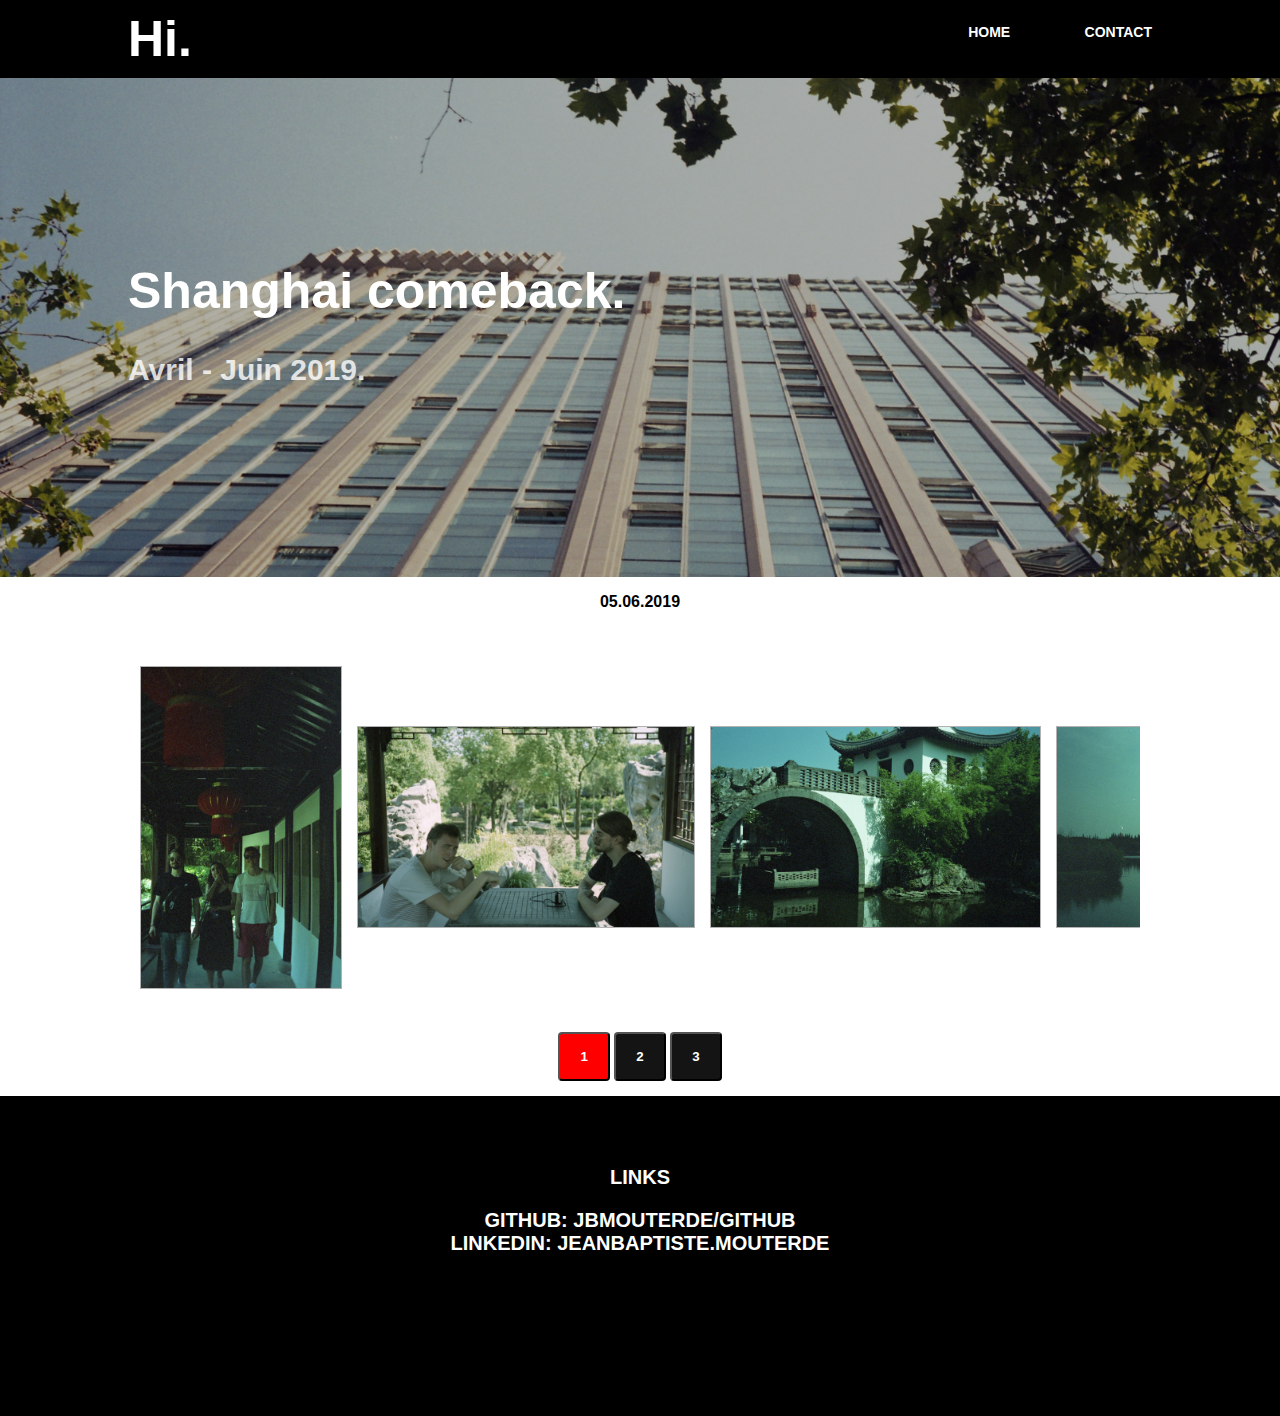
<file: index.html>
<!DOCTYPE html>
<html lang="en">
<head>
    <meta charset="UTF-8">
    <meta name="viewport" content="width=device-width, initial-scale=1.0">
    <meta http-equiv="X-UA-Compatible" content="ie=edge">

    <title>ARGENTIC MOUT </title>
    <link rel="stylesheet" href="https://use.fontawesome.com/releases/v5.8.1/css/all.css" integrity="sha384-50oBUHEmvpQ+1lW4y57PTFmhCaXp0ML5d60M1M7uH2+nqUivzIebhndOJK28anvf" crossorigin="anonymous">

    <link rel="stylesheet" href="./style.css">
    <link rel="shortcut icon" type="image/png" href="./images/china.png"/>

</head>
<body>

        <header>
                <div class="container">
                  <h1 class="logo"> Hi. </h1>
            <nav>
                <ul>
                    <li><a href="#aboutme">HOME</a></li>
                        <li><a href="#contact">Contact</a></li>
                </ul>
              </nav>    
          </div>
          </header>
          <div class="banner">
            <div class="container">
            <h1> Shanghai comeback.</h1>
            <h2> Avril - Juin 2019.</h2>
            </div>
        </div>
        <div class="all">
            <div class="first contain">
                <p> 05.06.2019</p>
            <div class="contain " id="trip">
                       <img src="./images3/img001.jpg" class="picture_hover" width="200,8px"  height="321,6px" alt="" onclick="resizeImage(this)">
                       <img src="./images3/img002.jpg" class="picture_hover" width="337,6px"  height="200,8px" alt="" onclick="resizeImage2(this)">
                       <img src="./images3/img003.jpg" class="picture_hover" width="330,3px"  height="200,8px" alt="" onclick="resizeImage2(this)">
                       <img src="./images3/img004.jpg" class="picture_hover" width="337,5px"  height="200,8px" alt="" onclick="resizeImage2(this)">
                       <img src="./images3/img006.jpg" class="picture_hover" width="337,5px"  height="200,8px" alt="" onclick="resizeImage2(this)">
                       <img src="./images3/img007.jpg" class="picture_hover" width="200,8px"  height="314,3px" alt="" onclick="resizeImage(this)">
                       <img src="./images3/img008.jpg" class="picture_hover" width="330,3px"  height="200,8px" alt="" onclick="resizeImage2(this)">
                       <img src="./images3/img009.jpg" class="picture_hover" width="200,8px"  height="330,3px" alt="" onclick="resizeImage(this)">
                       <img src="./images3/img010.jpg" class="picture_hover" width="200,8px"  height="330,3px" alt="" onclick="resizeImage(this)">
                       <img src="./images3/img011.jpg" class="picture_hover" width="336,8px"  height="200,8px" alt="" onclick="resizeImage2(this)">
                       <img src="./images3/img012.jpg" class="picture_hover" width="200,8px"  height="330,3px" alt="" onclick="resizeImage(this)">
                       <img src="./images3/img013.jpg" class="picture_hover" width="287,2px"  height="199,2px" alt="" onclick="resizeImage2(this)">
                       <img src="./images3/img014.jpg" class="picture_hover" width="199,2px"  height="337,5px" alt="" onclick="resizeImage(this)">
                       <img src="./images3/img015.jpg" class="picture_hover" width="199,2px"  height="346,3px" alt="" onclick="resizeImage(this)">
                       <img src="./images3/img016.jpg" class="picture_hover" width="330,3px"  height="199,2px" alt="" onclick="resizeImage2(this)">
                       <img src="./images3/img017.jpg" class="picture_hover" width="199,2px"  height="330,3px" alt="" onclick="resizeImage(this)">
                       <img src="./images3/img019.jpg" class="picture_hover" width="330,4px"  height="200px" alt="" onclick="resizeImage2(this)">
                       <img src="./images3/img020.jpg" class="picture_hover" width="200px"  height="330,3px" alt="" onclick="resizeImage(this)">
                       <img src="./images3/img022.jpg" class="picture_hover" width="200px"  height="336,8px" alt="" onclick="resizeImage(this)">                     
                       <img src="./images3/img023.jpg" class="picture_hover" width="200px"  height="295,2px" alt="" onclick="resizeImage(this)">
                       <img src="./images3/img024.jpg" class="picture_hover" width="205,6px"  height="296,7px" alt="" onclick="resizeImage(this)">
                       <img src="./images3/img025.jpg" class="picture_hover" width="205,6px"  height="322,4px" alt="" onclick="resizeImage(this)">
                       <img src="./images3/img026.jpg" class="picture_hover" width="330,4px"  height="205,6px" alt="" onclick="resizeImage2(this)">
                       <img src="./images3/img027.jpg" class="picture_hover" width="341,5px"  height="205,6px" alt="" onclick="resizeImage2(this)">
                       <img src="./images3/img028.jpg" class="picture_hover" width="205,6px"  height="337,5px" alt="" onclick="resizeImage(this)">
                       <img src="./images3/img029.jpg" class="picture_hover" width="205,6px"  height="330,3px" alt="" onclick="resizeImage(this)">
                       <img src="./images3/img030.jpg" class="picture_hover" width="208px"  height="327,2px" alt="" onclick="resizeImage(this)">
                       <img src="./images3/img031.jpg" class="picture_hover" width="200,8px"  height="336,7px" alt="" onclick="resizeImage(this)">
                       <img src="./images3/img032.jpg" class="picture_hover" width="200,8px"  height="338,4px" alt="" onclick="resizeImage(this)">
                       <img src="./images3/img033.jpg" class="picture_hover" width="336,8px"  height="200,8px" alt="" onclick="resizeImage2(this)">
                       <img src="./images3/img034.jpg" class="picture_hover" width="200,8px"  height="330,3px" alt="" onclick="resizeImage(this)">
                       <img src="./images3/img035.jpg" class="picture_hover" width="200,8px"  height="316,8px" alt="" onclick="resizeImage(this)">
                       <img src="./images3/img037.jpg" class="picture_hover" width="204,0px"  height="336,8px" alt="" onclick="resizeImage(this)">
                       <img src="./images3/img038.jpg" class="picture_hover" width="336px"  height="204px" alt="" onclick="resizeImage2(this)">
                       <img src="./images3/img039.jpg" class="picture_hover" width="336,8px"  height="204px" alt="" onclick="resizeImage2(this)">
                       <img src="./images3/img040.jpg" class="picture_hover" width="346,3px"  height="204px" alt="" onclick="resizeImage2(this)">
                       <img src="./images3/img041.jpg" class="picture_hover" width="331,9px"  height="204px" alt="" onclick="resizeImage2(this)">

                       <img src="./images3/img042.jpg" class="picture_hover" width="312px"  height="198,4px" alt="" onclick="resizeImage2(this)">
                       <img src="./images3/img043.jpg" class="picture_hover" width="198,4px"  height="330,3px" alt="" onclick="resizeImage(this)">
                       <img src="./images3/img044.jpg" class="picture_hover" width="198,4px"  height="336,8px" alt="" onclick="resizeImage(this)">
                       <img src="./images3/img045.jpg" class="picture_hover" width="336,9px"  height="198,4px" alt="" onclick="resizeImage2(this)">
                       <img src="./images3/img046.jpg" class="picture_hover" width="198,4px"  height="336px" alt="" onclick="resizeImage(this)">
                       <img src="./images3/img047.jpg" class="picture_hover" width="337,5px"  height="198,4px" alt="" onclick="resizeImage2(this)">
                       <img src="./images3/img048.jpg" class="picture_hover" width="330,3px"  height="200,8px" alt="" onclick="resizeImage2(this)">
                       <img src="./images3/img049.jpg" class="picture_hover" width="330,3px"  height="200,8px" alt="" onclick="resizeImage2(this)">
                       
                       <img src="./images3/img050.jpg" class="picture_hover" width="204px"  height="318,3px" alt="" onclick="resizeImage(this)">
                       <img src="./images3/img052.jpg" class="picture_hover" width="335,2px"  height="204px" alt="" onclick="resizeImage2(this)">
                       <img src="./images3/img053.jpg" class="picture_hover" width="204px"  height="331,9px" alt="" onclick="resizeImage(this)">
                       <img src="./images3/img054.jpg" class="picture_hover" width="330,4px"  height="204px" alt="" onclick="resizeImage2(this)">
                       <img src="./images3/img055.jpg" class="picture_hover" width="204px"  height="337,5px" alt="" onclick="resizeImage(this)">
                       <img src="./images3/img057.jpg" class="picture_hover" width="335,9px"  height="201,6px" alt="" onclick="resizeImage2(this)">
                       <img src="./images3/img058.jpg" class="picture_hover" width="201,6px"  height="336,8px" alt="" onclick="resizeImage(this)">
                       <img src="./images3/img059.jpg" class="picture_hover" width="201,6px"  height="335,9px" alt="" onclick="resizeImage(this)">
                       <img src="./images3/img060.jpg" class="picture_hover" width="201,6px"  height="336,8px" alt="" onclick="resizeImage(this)">
                       <img src="./images3/img061.jpg" class="picture_hover" width="318,4px"  height="201,6px" alt="" onclick="resizeImage2(this)">
                      
                       <img src="./images3/img062.jpg" class="picture_hover" width="319,2px"  height="196,8px" alt="" onclick="resizeImage2(this)">
                       <img src="./images3/img063.jpg" class="picture_hover" width="335,2px"  height="196,8px" alt="" onclick="resizeImage2(this)">
                       <img src="./images3/img064.jpg" class="picture_hover" width="196,8px"  height="336,8px" alt="" onclick="resizeImage(this)">
                       <img src="./images3/img066.jpg" class="picture_hover" width="335,2px"  height="196,8px" alt="" onclick="resizeImage2(this)">
                       <img src="./images3/img067.jpg" class="picture_hover" width="196,8px"  height="338,4px" alt="" onclick="resizeImage(this)">
                       <img src="./images3/img068.jpg" class="picture_hover" width="315,2px"  height="197,6px" alt="" onclick="resizeImage2(this)">
                       <img src="./images3/img069.jpg" class="picture_hover" width="197,6px"  height="337,5px" alt="" onclick="resizeImage(this)">
                       <img src="./images3/img070.jpg" class="picture_hover" width="197,6px"  height="336px" alt="" onclick="resizeImage(this)">
                       <img src="./images3/img071.jpg" class="picture_hover" width="197,6px"  height="337,5px" alt="" onclick="resizeImage(this)">
                       <img src="./images3/img072.jpg" class="picture_hover" width="197,6px"  height="336,8px" alt="" onclick="resizeImage(this)">
                       
                       <img src="./images3/img073.jpg" class="picture_hover" width="338,3px"  height="197,6px" alt="" onclick="resizeImage2(this)">
                       <img src="./images3/img074.jpg" class="picture_hover" width="204,7px"  height="328,7px" alt="" onclick="resizeImage(this)">
                       <img src="./images3/img075.jpg" class="picture_hover" width="337,6px"  height="204,7px" alt="" onclick="resizeImage2(this)">
                       <img src="./images3/img077.jpg" class="picture_hover" width="337,5px"  height="197,6px" alt="" onclick="resizeImage2(this)">
                       <img src="./images3/img078.jpg" class="picture_hover" width="197,6px"  height="340,7px" alt="" onclick="resizeImage(this)">
                       <img src="./images3/img081.jpg" class="picture_hover" width="332,7px"  height="197,6px" alt="" onclick="resizeImage2(this)">
                       <img src="./images3/img082.jpg" class="picture_hover" width="336,8px"  height="196,8px" alt="" onclick="resizeImage2(this)">
                      
                       <img src="./images3/img083.jpg" class="picture_hover" width="337,5px"  height="196,8px" alt="" onclick="resizeImage2(this)">
                       <img src="./images3/img084.jpg" class="picture_hover" width="196,8px"  height="337,5px" alt="" onclick="resizeImage(this)">
                       <img src="./images3/img085.jpg" class="picture_hover" width="196,8px"  height="336,8px" alt="" onclick="resizeImage(this)">
                       <img src="./images3/img086.jpg" class="picture_hover" width="196,8px"  height="338,4px" alt="" onclick="resizeImage(this)">
                       <img src="./images3/img087.jpg" class="picture_hover" width="315,2px"  height="196,8px" alt="" onclick="resizeImage2(this)">
                       <img src="./images3/img088.jpg" class="picture_hover" width="321,5px"  height="201,5px" alt="" onclick="resizeImage2(this)">
                       <img src="./images3/img089.jpg" class="picture_hover" width="336,8px"  height="201,5px" alt="" onclick="resizeImage2(this)">
                       <img src="./images3/img090.jpg" class="picture_hover" width="336,8px"  height="201,5px" alt="" onclick="resizeImage2(this)">
                       
                       <img src="./images3/img091.jpg" class="picture_hover" width="201,5px"  height="330,3px" alt="" onclick="resizeImage(this)">
                       <img src="./images3/img092.jpg" class="picture_hover" width="330,4px"  height="201,5px" alt="" onclick="resizeImage2(this)">
                       <img src="./images3/img093.jpg" class="picture_hover" width="201,5px"  height="324,4px" alt="" onclick="resizeImage(this)">
                       <img src="./images3/img094.jpg" class="picture_hover" width="315,9px"  height="200,8px" alt="" onclick="resizeImage2(this)">
                       <img src="./images3/img095.jpg" class="picture_hover" width="337,6px"  height="200,8px" alt="" onclick="resizeImage2(this)">
                       <img src="./images3/img096.jpg" class="picture_hover" width="200,8px"  height="335,9px" alt="" onclick="resizeImage(this)">
                       <img src="./images3/img097.jpg" class="picture_hover" width="337,5px"  height="200,8px" alt="" onclick="resizeImage2(this)">
                       <img src="./images3/img098.jpg" class="picture_hover" width="330,3px"  height="200,8px" alt="" onclick="resizeImage2(this)">
                       <img src="./images3/img099.jpg" class="picture_hover" width="330,3px"  height="200,8px" alt="" onclick="resizeImage2(this)">
                      
                       <img src="./images3/img101.jpg" class="picture_hover" width="336px"  height="202,4px" alt="" onclick="resizeImage2(this)">
                       <img src="./images3/img102.jpg" class="picture_hover" width="315,1px"  height="200,8px" alt="" onclick="resizeImage2(this)">
                       <img src="./images3/img103.jpg" class="picture_hover" width="200,8px"  height="338,4px" alt="" onclick="resizeImage(this)">
                       <img src="./images3/img104.jpg" class="picture_hover" width="337,5px"  height="200,8px" alt="" onclick="resizeImage2(this)">
                       <img src="./images3/img105.jpg" class="picture_hover" width="335,9px"  height="200,8px" alt="" onclick="resizeImage2(this)">
                       <img src="./images3/img106.jpg" class="picture_hover" width="200,8px"  height="330,3px" alt="" onclick="resizeImage(this)">
                       <img src="./images3/img108.jpg" class="picture_hover" width="321,5px"  height="198,4px" alt="" onclick="resizeImage2(this)">
                       <img src="./images3/img109.jpg" class="picture_hover" width="198,4px"  height="330,3px" alt="" onclick="resizeImage(this)">
                       <img src="./images3/img110.jpg" class="picture_hover" width="198,4px"  height="330,3px" alt="" onclick="resizeImage(this)">
                       <img src="./images3/img111.jpg" class="picture_hover" width="198,4px"  height="330,3px" alt="" onclick="resizeImage(this)">
                       <img src="./images3/img112.jpg" class="picture_hover" width="330,3px"  height="198,4px" alt="" onclick="resizeImage2(this)">
                       <img src="./images3/img113.jpg" class="picture_hover" width="198,4px"  height="337,5px" alt="" onclick="resizeImage(this)">
                </div> 
                <button class="btn-blue page1"><a class="button" href="./index.html">1</a></button> 
                <button class="btn-blue"> <a  class="button" href="./index2.html">2</a></button> 
                <button class="btn-blue"> <a  class="button"  href="./index3.html">3</a></button> 
            </div>


         
</div>


<footer >
        <div id="contact">
            <div class="container">
             
                <div class="left me cont">
                    <p><i class="fas fa-external-link-alt"></i> Links </p>
                        <li> <a href="https://github.com/Jbmouterde/">Github: jbmouterde/github</a></li>
                        <li> <a href="https://www.linkedin.com/in/jean-baptiste-mouterde/">Linkedin:  jeanbaptiste.mouterde</a></li>
              
                </div>

            </div>
        </div>
</footer>
<script src="https://code.jquery.com/jquery-3.3.1.slim.min.js" integrity="sha384-q8i/X+965DzO0rT7abK41JStQIAqVgRVzpbzo5smXKp4YfRvH+8abtTE1Pi6jizo" crossorigin="anonymous"></script>
<script src="./script.js"></script>
</body>


</html>
</file>
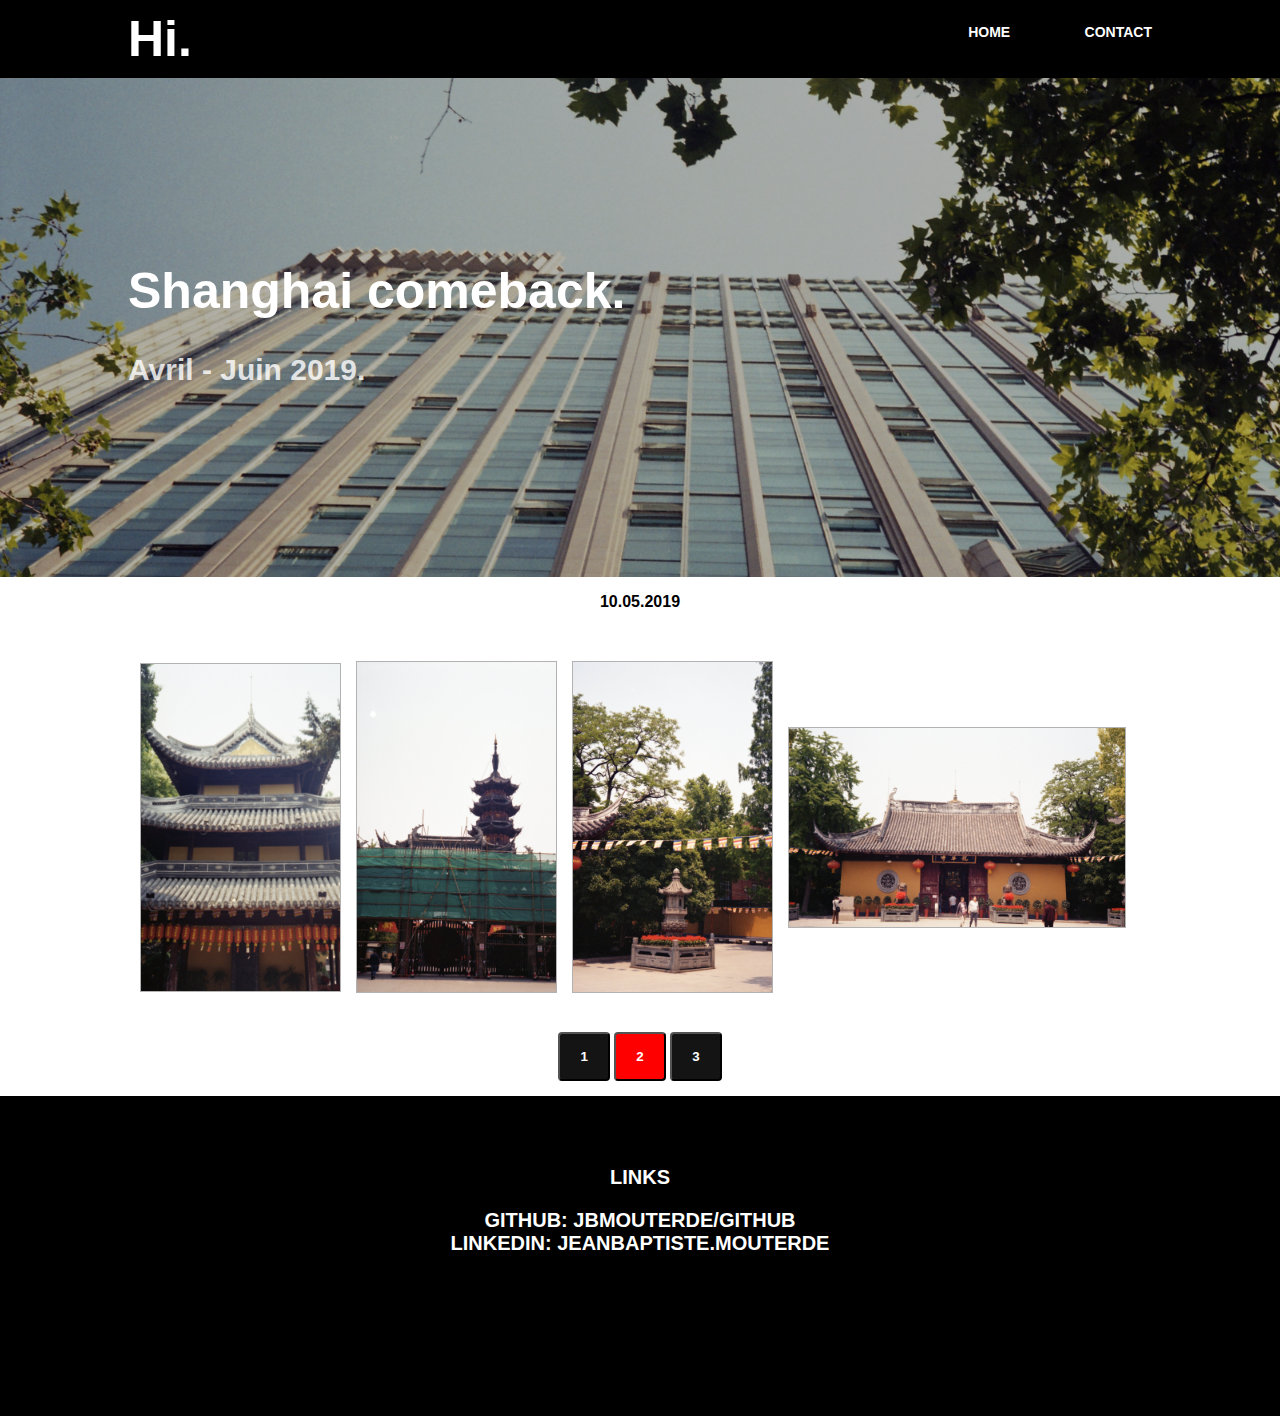
<file: index2.html>
<!DOCTYPE html>
<html lang="en">
<head>
    <meta charset="UTF-8">
    <meta name="viewport" content="width=device-width, initial-scale=1.0">
    <meta http-equiv="X-UA-Compatible" content="ie=edge">

    <title>ARGENTIC MOUT </title>
    <link rel="stylesheet" href="https://use.fontawesome.com/releases/v5.8.1/css/all.css" integrity="sha384-50oBUHEmvpQ+1lW4y57PTFmhCaXp0ML5d60M1M7uH2+nqUivzIebhndOJK28anvf" crossorigin="anonymous">

    <link rel="stylesheet" href="./style.css">
    <link rel="shortcut icon" type="image/png" href="./images/china.png"/>

</head>
<body>

        <header>
                <div class="container">
                  <h1 class="logo"> Hi. </h1>
            <nav>
                <ul>
                    <li><a href="#aboutme">Home</a></li>
                    <li><a href="#contact">Contact</a></li>
                </ul>
              </nav>    
          </div>
          </header>
          <div class="banner">
            <div class="container">
            <h1> Shanghai comeback.</h1>
            <h2> Avril - Juin 2019.</h2>
            </div>
        </div>
        <div class="all">

<div class="first contain">
    <p> 10.05.2019</p>
    <!-- <p id="scrollPercentLabel"> <span>0</span>%</p> -->


<div class="contain " id="aboutme">
<!-- <a href="./images/img001.jpg" download="./images/img001.jpg"> -->
   <img src="./images/img001.jpg" class="picture_hover" width="199,2px"  height="327,1px" alt="" onclick="resizeImage(this)">
<!-- </a> -->
   <img src="./images/img002.jpg" class="picture_hover" width="199,2px"  height="330,3px" alt="" onclick="resizeImage(this)">
   <img src="./images/img003.jpg" class="picture_hover" width="199,2px"  height="330,3px" alt="" onclick="resizeImage(this)">
   <img src="./images/img004.jpg" class="picture_hover" width="336,8px"  height="199,2px" alt="" onclick="resizeImage2(this)">
   <img src="./images/img005.jpg" class="picture_hover" width="199,2px"  height="336,0px" alt="" onclick="resizeImage(this)">
   <img src="./images/img006.jpg" class="picture_hover" width="199,2px"  height="337,5px" alt="" onclick="resizeImage(this)">
   <img src="./images/img007.jpg" class="picture_hover" width="203,1px"  height="319,2px" alt="" onclick="resizeImage(this)">
   <img src="./images/img008.jpg" class="picture_hover" width="336,8px"  height="203,1px" alt="" onclick="resizeImage2(this)">
   <img src="./images/img009.jpg" class="picture_hover" width="203,1px"  height="336,8px" alt="" onclick="resizeImage(this)">
   <img src="./images/img010.jpg" class="picture_hover" width="203,1px"  height="336,8px" alt="" onclick="resizeImage(this)">
   <img src="./images/img011.jpg" class="picture_hover" width="203,1px"  height="337,5px" alt="" onclick="resizeImage(this)">
   <img src="./images/img012.jpg" class="picture_hover" width="203,1px"  height="337,5px" alt="" onclick="resizeImage(this)">
   <img src="./images/img013.jpg" class="picture_hover" width="193,5px"  height="319,9px" alt="" onclick="resizeImage(this)">
   <img src="./images/img014.jpg" class="picture_hover" width="336,0px"  height="193,5px" alt="" onclick="resizeImage2(this)">
   <img src="./images/img015.jpg" class="picture_hover" width="336,0px"  height="193,5px" alt="" onclick="resizeImage2(this)">
   <img src="./images/img016.jpg" class="picture_hover" width="330,3px"  height="193,5px" alt="" onclick="resizeImage2(this)">
   <img src="./images/img017.jpg" class="picture_hover" width="335,9px"  height="193,5px" alt="" onclick="resizeImage2(this)">
   <img src="./images/img018.jpg" class="picture_hover" width="193,5px"  height="337,5px" alt="" onclick="resizeImage(this)">
   <img src="./images/img019.jpg" class="picture_hover" width="201,5px"  height="321,5px" alt="" onclick="resizeImage(this)">
   <img src="./images/img020.jpg" class="picture_hover" width="335,2px"  height="201,5px" alt="" onclick="resizeImage2(this)">
   <img src="./images/img021.jpg" class="picture_hover" width="335,9px"  height="201,5px" alt="" onclick="resizeImage2(this)">
   <img src="./images/img022.jpg" class="picture_hover" width="335,9px"  height="201,5px" alt="" onclick="resizeImage2(this)">
   <img src="./images/img023.jpg" class="picture_hover" width="201,5px"  height="335,9px" alt="" onclick="resizeImage(this)">
   <img src="./images/img024.jpg" class="picture_hover" width="330,3px"  height="201,5px" alt="" onclick="resizeImage2(this)">
   <img src="./images/img025.jpg" class="picture_hover" width="325,5px"  height="202,4px" alt="" onclick="resizeImage2(this)">
   <img src="./images/img026.jpg" class="picture_hover" width="336,8px"  height="202,4px" alt="" onclick="resizeImage2(this)">
   <img src="./images/img027.jpg" class="picture_hover" width="202,4px"  height="336,0px" alt="" onclick="resizeImage(this)">
   <img src="./images/img028.jpg" class="picture_hover" width="335,9px"  height="202,4px" alt="" onclick="resizeImage2(this)">
   <img src="./images/img029.jpg" class="picture_hover" width="202,4px"  height="336,8px" alt="" onclick="resizeImage(this)">
   <img src="./images/img030.jpg" class="picture_hover" width="336,8px"  height="202,4px" alt="" onclick="resizeImage2(this)">
   <img src="./images/img031.jpg" class="picture_hover" width="195,9px"  height="322,4px" alt="" onclick="resizeImage(this)">
   <img src="./images/img032.jpg" class="picture_hover" width="335,9px"  height="195,9px" alt="" onclick="resizeImage2(this)">
   <img src="./images/img033.jpg" class="picture_hover" width="336,8px"  height="195,9px" alt="" onclick="resizeImage2(this)">
   <img src="./images/img034.jpg" class="picture_hover" width="335,2px"  height="195,9px" alt="" onclick="resizeImage2(this)">
   <img src="./images/img035.jpg" class="picture_hover" width="335,9px"  height="195,9px" alt="" onclick="resizeImage2(this)">
   <img src="./images/img036.jpg" class="picture_hover" width="336,8px"  height="195,9px" alt="" onclick="resizeImage2(this)">
   <img src="./images/img037.jpg" class="picture_hover" width="328,7px"  height="199,2px" alt="" onclick="resizeImage2(this)">
   <img src="./images/img038.jpg" class="picture_hover" width="199,2px"  height="338,4px" alt="" onclick="resizeImage(this)">
   <img src="./images/img039.jpg" class="picture_hover" width="330,4px"  height="200,0px" alt="" onclick="resizeImage2(this)">
   <img src="./images/img040.jpg" class="picture_hover" width="201,6px"  height="318,3px" alt="" onclick="resizeImage(this)">
   <img src="./images/img041.jpg" class="picture_hover" width="201,6px"  height="335,9px" alt="" onclick="resizeImage(this)">
   <img src="./images/img042.jpg" class="picture_hover" width="201,6px"  height="336,8px" alt="" onclick="resizeImage(this)">
   <img src="./images/img043.jpg" class="picture_hover" width="201,6px"  height="338,4px" alt="" onclick="resizeImage(this)">
   <img src="./images/img044.jpg" class="picture_hover" width="201,6px"  height="330,4px" alt="" onclick="resizeImage(this)">
   <img src="./images/img045.jpg" class="picture_hover" width="201,6px"  height="330,3px" alt="" onclick="resizeImage(this)">
   <img src="./images/img046.jpg" class="picture_hover" width="200,8px"  height="331,9px" alt="" onclick="resizeImage(this)">
   <img src="./images/img047.jpg" class="picture_hover" width="200,8px"  height="337,5px" alt="" onclick="resizeImage(this)">
   <img src="./images/img048.jpg" class="picture_hover" width="200,8px"  height="337,5px" alt="" onclick="resizeImage(this)">
   <img src="./images/img049.jpg" class="picture_hover" width="200,8px"  height="337,5px" alt="" onclick="resizeImage(this)">
   <img src="./images/img050.jpg" class="picture_hover" width="337,5px"  height="200,8px" alt="" onclick="resizeImage2(this)">
   <img src="./images/img051.jpg" class="picture_hover" width="200,8px"  height="338,4px" alt="" onclick="resizeImage(this)">
   <img src="./images/img052.jpg" class="picture_hover" width="194,3px"  height="316,8px" alt="" onclick="resizeImage(this)">
   <img src="./images/img053.jpg" class="picture_hover" width="194,3px"  height="338,3px" alt="" onclick="resizeImage(this)">
   <img src="./images/img054.jpg" class="picture_hover" width="337,5px"  height="194,3px" alt="" onclick="resizeImage2(this)">
   <img src="./images/img055.jpg" class="picture_hover" width="336,8px"  height="194,3px" alt="" onclick="resizeImage2(this)">
   <img src="./images/img056.jpg" class="picture_hover" width="194,3px"  height="337,5px" alt="" onclick="resizeImage(this)">
   <img src="./images/img057.jpg" class="picture_hover" width="321,5px"  height="194,3px" alt="" onclick="resizeImage2(this)">
   <img src="./images/img058.jpg" class="picture_hover" width="322,4px"  height="198,3px" alt="" onclick="resizeImage2(this)">
   <img src="./images/img059.jpg" class="picture_hover" width="198,3px"  height="336,8px" alt="" onclick="resizeImage(this)">
   <img src="./images/img060.jpg" class="picture_hover" width="198,3px"  height="336,7px" alt="" onclick="resizeImage(this)">
   <img src="./images/img061.jpg" class="picture_hover" width="336,8px"  height="198,3px" alt="" onclick="resizeImage2(this)">
   <img src="./images/img062.jpg" class="picture_hover" width="198,3px"  height="337,5px" alt="" onclick="resizeImage(this)">
   <img src="./images/img063.jpg" class="picture_hover" width="198,3px"  height="338,4px" alt="" onclick="resizeImage(this)">
   <img src="./images/img064.jpg" class="picture_hover" width="199,9px"  height="336,7px" alt="" onclick="resizeImage(this)">
   <img src="./images/img065.jpg" class="picture_hover" width="199,9px"  height="330,3px" alt="" onclick="resizeImage(this)">
   <img src="./images/img066.jpg" class="picture_hover" width="199,9px"  height="337,6px" alt="" onclick="resizeImage(this)">
   <img src="./images/img067.jpg" class="picture_hover" width="199,9px"  height="330,3px" alt="" onclick="resizeImage(this)">
   <img src="./images/img068.jpg" class="picture_hover" width="199,9px"  height="337,5px" alt="" onclick="resizeImage(this)">
   <img src="./images/img069.jpg" class="picture_hover" width="339,1px"  height="199,9px" alt="" onclick="resizeImage2(this)">
   <img src="./images/img070.jpg" class="picture_hover" width="324,7px"  height="192,0px" alt="" onclick="resizeImage2(this)">
   <img src="./images/img071.jpg" class="picture_hover" width="192,0px"  height="336,8px" alt="" onclick="resizeImage(this)">
   <img src="./images/img072.jpg" class="picture_hover" width="336,8px"  height="192,0px" alt="" onclick="resizeImage2(this)">
   <img src="./images/img073.jpg" class="picture_hover" width="192,0px"  height="335,9px" alt="" onclick="resizeImage(this)">
   <img src="./images/img074.jpg" class="picture_hover" width="192,0px"  height="336,8px" alt="" onclick="resizeImage(this)">
   <img src="./images/img075.jpg" class="picture_hover" width="337,5px"  height="192,0px" alt="" onclick="resizeImage2(this)">
   <img src="./images/img076.jpg" class="picture_hover" width="338,4px"  height="192,0px" alt="" onclick="resizeImage2(this)">
   <img src="./images/img077.jpg" class="picture_hover" width="323,1px"  height="199,2px" alt="" onclick="resizeImage2(this)">


</div>  
<button class="btn-blue"><a class="button" href="./index.html">1</a></button> 
<button class="btn-blue page1"> <a  class="button" href="./index2.html">2</a></button> 
<button class="btn-blue"> <a  class="button"  href="./index3.html">3</a></button>  </div>

</div>

<footer >
        <div id="contact">
            <div class="container">
             
                <div class="left me cont">
                    <p><i class="fas fa-external-link-alt"></i> Links </p>
                        <li> <a href="https://github.com/Jbmouterde/">Github: jbmouterde/github</a></li>
                        <li> <a href="https://www.linkedin.com/in/jean-baptiste-mouterde/">Linkedin:  jeanbaptiste.mouterde</a></li>
              
                </div>

            </div>
        </div>
</footer>
<script src="https://code.jquery.com/jquery-3.3.1.slim.min.js" integrity="sha384-q8i/X+965DzO0rT7abK41JStQIAqVgRVzpbzo5smXKp4YfRvH+8abtTE1Pi6jizo" crossorigin="anonymous"></script>
<script src="./script.js"></script>
</body>


</html>
</file>
<file: style.css>
.contain {
    border-radius : 5 px; 
    width: 1000px; 
    margin : 0px auto; 
    /* border : 1px solid grey;  */
    text-align : center;
  padding-bottom : 5px ;
  margin-top : 10px; 
  /* margin-bottom : 10px; */
  /* float : left ; */
  /* height : 50vh; */
  /* overflow-y: auto; */

}


/* .contain:hover{
  box-shadow: 0px 10px 10px rgba(0,0,0,0.5);

} */
/* scroll */
.contain::-webkit-scrollbar {
  width: 1em;
}
/* .contain::-webkit-scrollbar-track {
  box-shadow: inset 0 0 6px rgba(0,0,0,0.3);
} */

.contain::-webkit-scrollbar-thumb {
background-color: darkgrey;
outline: 1px solid red;
border-radius: 20px;
}


/* trip */
#trip{
height: 400px ;
display: flex; 
/* overflow: scroll; */
overflow-x: auto;
align-items: center;
}
#trip img{


margin-right : 15px
}

/* navbar  */
.title{
    font-size: 50px;
    color: white; 
    margin: 0px; 
    text-align : center; 
    display : table-cell; 
    vertical-align: middle;

}
.first {
  text-align : center; 
}

#aboutme{
  height: 400px ;
  display: flex; 
  /* overflow: scroll; */
  overflow-x: auto;
  align-items: center;
}
 #aboutme img{
  margin-right : 15px
 }

#friends{
  height: 400px ; /* change the height to get the normal scrool */
  display: flex; /* remove to get normal scroll */
  /* overflow: scroll; */
  overflow-x: auto; 
  align-items: center; 

}

#friends img{
  margin-right : 15px
 }


body > div:nth-child(5) > h2{
  text-decoration: underline
}

/* nav + other */
@import url('https://fonts.googleapis.com/css?family=Work+Sans:400,600');
body {
    margin: 0;
    padding: 0; 
	font-family: 'Work Sans', sans-serif;
  font-weight: 800;
    /* background-color: rgba(0,0,0,0.1);  */
  }

 

.container {
	width: 80%;
  margin: 0 auto;
}

header {
  background: black;
}

header::after {
  content: '';
  display: table;
  clear: both;
}

.logo {
  float: left;
  padding: 10px 0;
  font-size: 50px;
  color: white; 
  margin: 0px; 
  text-align : center; 
  display : table-cell; 
  vertical-align: middle;
}

nav {
  float: right;
}

nav ul {
  margin: 0;
  padding: 0;
  list-style: none;
}

nav li {
  display: inline-block;
  margin-left: 70px;
  padding-top: 23px;
    text-decoration: none;
  position: relative;
}

nav a {
  color: white;
  text-decoration: none;
  text-transform: uppercase;
  font-size: 14px;
}

nav a:hover {
  color: grey;
  text-decoration: none;

}

.all{
  /* border : solid 1px grey;  */
  /* margin : 0px 100px;  */
  padding-bottom: 10px; 
  /* background-color : lightblue; */
}

nav a::before {
  content: '';
  display: block;
  height: 5px;
  background-color: #444;
  position: absolute;
  top: 0;
  width: 0%;
  transition: all ease-in-out 250ms;
}

nav a:hover::before {
  width: 100%;
}

/* footer */
#contact{
  background-color : black; 
  color : white; 
  list-style: none;
  text-decoration: none;
  text-transform: uppercase;
  font-size: 20px;
  height : 30vh; 
  /* margin-top : 10px;  */
  padding-top: 50px;
}

.left {
  /* float: left; */
  text-align: center;  
}

#contact > div > div:nth-child(2) > li:nth-child(2) > a{
  text-decoration: none; 
  color : white; 
}

#contact > div > div:nth-child(2) > li:nth-child(3) > a{
  text-decoration: none; 
  color : white; 
}



.foot{
  /* position:;   */
  padding-top: 130px
}

#contact > div > div.foot > a{
text-decoration: none
}

/* responsive */

@media (max-width: 960px) {
  .contain {
    width: 700px;
  }
}
@media (max-width: 720px) {
  .contain {
    width: 500px;
  }
  nav {
    display : none; 
  }
}
@media (max-width: 540px) {
  .contain {
    width: 300px;
  }
  footer{
    display : none ; 
  }
  nav {
    display : none; 
  }
}


/* banner */
.banner{
    background-image: linear-gradient(rgba(0,0,0,0.3), rgba(0,0,0,0.3)),url(./images2/img004.jpg);   
    background-size: cover;     
    background-position: center;
    color : white ; 
    padding : 150px 0px; 
}

.banner h1{
    font-size: 50px; 
}

.banner h2{
    font-size: 30px; 
    font-weight: lighter;
    opacity: 0.8;
    margin-bottom: 40px
}
#contact > div > div > p{
  text-decoration: none
}

#contact > div > div > li:nth-child(2) > a{
  text-decoration: none; 
  color : white; 
}

#contact > div > div > li:nth-child(3) > a{
  text-decoration: none; 
  color : white; 

}

.picture_hover{
  border : 1px solid rgba(0,0,0,0.3)
}


/* scroll */



/* #fakeHeight {
  height: 6000px;
  width: 1px;
} */

#scrollPercentLabel {
  font-family: Impact;
  font-size: 20px;
  color: #2B2B2B;
  background: rgba(255, 255, 255, 0.5);
  padding: 20px;
 
  top: 50%;
  left: 87%;
  position: fixed; 
  box-shadow: 8px 8px 5px rgba(20, 20, 20, 1);
  border-radius: 15px;
}


.btn-blue{
  background-color : rgba(20, 20, 20); 
  padding : 15px 20px; 
  border-radius: 4px; 
  color : white ; 
  font-weight: bold; 
  font-family: 'Roboto', sans-serif;
  text-decoration: none; 
  list-style: none; 
  list-style-type: none;
}

.button{
  text-decoration: none; 
  list-style: none; 
  list-style-type: none;
  color : white; 
}

.page1 {
  background-color: red; 
}
</file>
